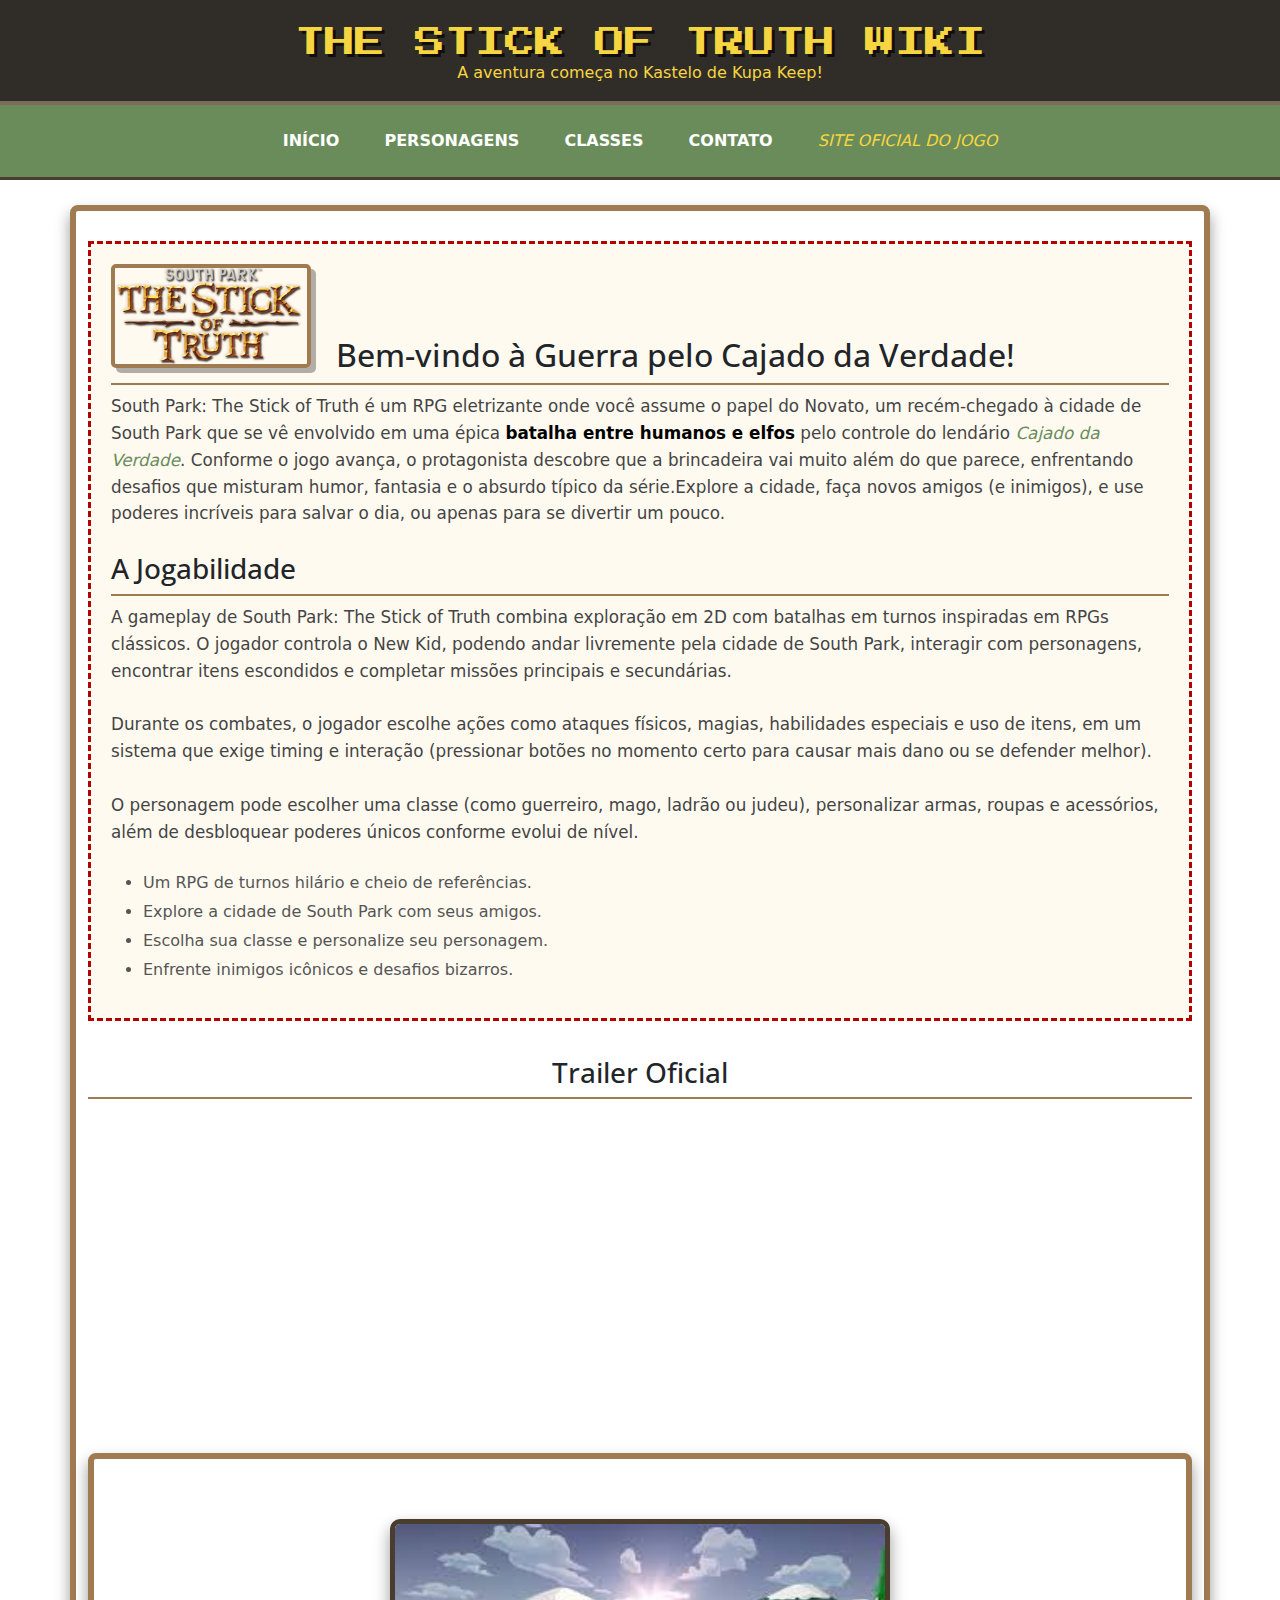
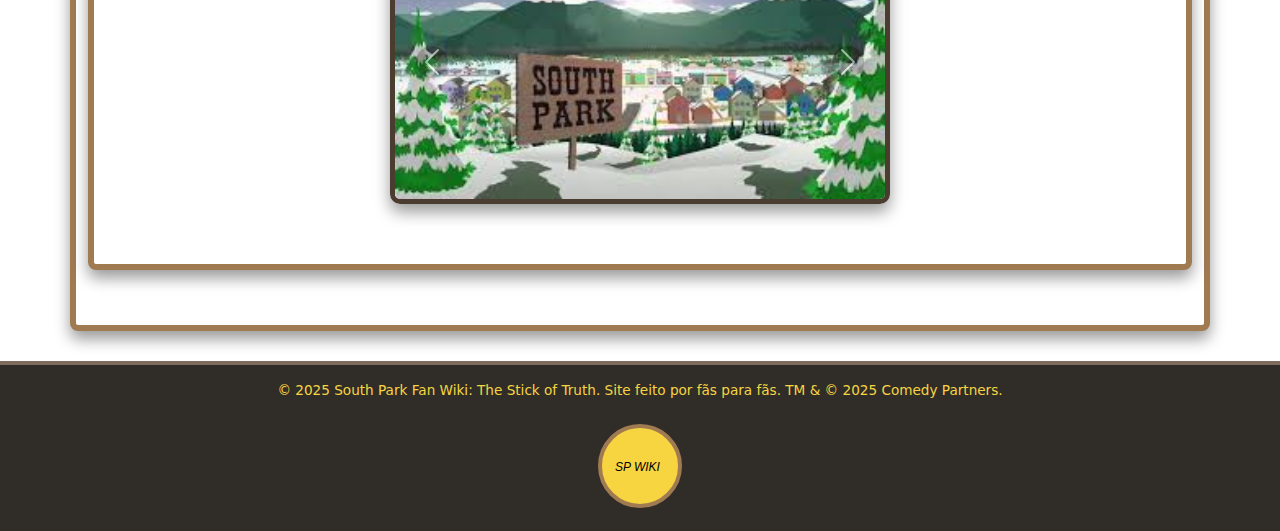
<file: index.html>
<!DOCTYPE html>
<html lang="pt-BR">

<head>
    <meta charset="UTF-8">
    <meta name="viewport" content="width=device-width, initial-scale=1.0">
    <meta name="referrer" content="strict-origin-when-cross-origin">
    <title>South Park: The Stick of Truth - Início</title>
    <link rel="icon" href="img/favicon.png" type="image/x-icon">
    <link rel="stylesheet" href="css/estilo.css">
    <link href="https://cdn.jsdelivr.net/npm/bootstrap@5.3.0/dist/css/bootstrap.min.css" rel="stylesheet">
    <link href="https://fonts.googleapis.com/css2?family=Press+Start+2P&family=Open+Sans:wght@400;700&display=swap"rel="stylesheet">
</head>

<body>
    <header>
        <h1 class="titulo-principal">THE STICK OF TRUTH WIKI</h1>
        <p>A aventura começa no Kastelo de Kupa Keep!</p>
    </header>

    <nav class="menu-navegacao">
        <a href="index.html" class="link-menu">Início</a>
        <a href="personagens.html" class="link-menu">Personagens</a>
        <a href="classes.html" class="link-menu">Classes</a>
        <a href="contato.html" class="link-menu">Contato</a>
        <a href="https://southpark.cc.com/games/the-stick-of-truth" target="_blank" class="link-menu link-externo">Site
            Oficial do Jogo</a>
    </nav>


    <main class="container">
        <div class="destaque-imagem" id="destaque-principal">
            <img src="img/placeholder.png" alt="South Park: The Stick of Truth" class="float-left">
            <br><br><br>
            <h2>Bem-vindo à Guerra pelo Cajado da Verdade!</h2>
            <p class="paragrafo-formatado">
                South Park: The Stick of Truth é um RPG eletrizante onde você assume o papel do Novato,
                um recém-chegado à cidade de South Park que se vê envolvido em uma épica
                <span class="negrito">batalha entre humanos e elfos</span> pelo controle do lendário
                <span class="italico">Cajado da Verdade</span>. Conforme o jogo avança, o protagonista descobre
                que a brincadeira vai muito além do que parece, enfrentando desafios que misturam humor, fantasia
                e o absurdo típico da série.Explore a cidade, faça novos amigos (e inimigos), e use poderes incríveis
                para salvar o dia, ou apenas para se divertir um pouco.
            </p>

            <section id="detalhes-jogo">
                <h3>A Jogabilidade</h3>
                <p class="paragrafo-formatado">
                    A gameplay de South Park: The Stick of Truth combina exploração em 2D com batalhas em turnos
                    inspiradas em RPGs clássicos. O jogador controla o New Kid, podendo andar livremente pela cidade de
                    South Park, interagir com personagens, encontrar itens escondidos e completar missões principais e
                    secundárias.
                    <br><br>
                    Durante os combates, o jogador escolhe ações como ataques físicos, magias, habilidades especiais e
                    uso de itens,
                    em um sistema que exige timing e interação (pressionar botões no momento certo para causar mais dano
                    ou se defender melhor).
                    <br><br>
                    O personagem pode escolher uma classe (como guerreiro, mago, ladrão ou judeu), personalizar armas,
                    roupas e acessórios, além de desbloquear poderes únicos conforme evolui de nível.
                </p>
                <ul>
                    <li>Um RPG de turnos hilário e cheio de referências.</li>
                    <li>Explore a cidade de South Park com seus amigos.</li>
                    <li>Escolha sua classe e personalize seu personagem.</li>
                    <li>Enfrente inimigos icônicos e desafios bizarros.</li>
                </ul>

            </section>
        </div>


        <div class="mt-4">
            <h3>Trailer Oficial</h3>
           <iframe width="560" height="315" src="https://www.youtube.com/embed/QVTWsdvuhDg?si=1a_Txjz02gu-GGyA" title="YouTube video player" frameborder="0" allow="accelerometer; autoplay; clipboard-write; encrypted-media; gyroscope; picture-in-picture; web-share" referrerpolicy="strict-origin-when-cross-origin" allowfullscreen></iframe>
        </div>

        <section class="container mt-4">
    <div id="carouselWiki" class="carousel slide" data-bs-ride="carousel">
        <div class="carousel-inner">
            <div class="carousel-item active">
                <img src="img/spc.jfif" class="d-block w-100" alt="South Park: The Stick of Truth - Banner 1">
            </div>
            <div class="carousel-item">
                <img src="img/spcn.webp" class="d-block w-100" alt="South Park: The Stick of Truth - Banner 2">
            </div>
            <div class="carousel-item">
                <img src="img/spcf.jfif" class="d-block w-100" alt="South Park: The Stick of Truth - Banner 3">
            </div>
        </div>
        <button class="carousel-control-prev" type="button" data-bs-target="#carouselWiki" data-bs-slide="prev">
            <span class="carousel-control-prev-icon" aria-hidden="true"></span>
            <span class="visually-hidden">Anterior</span>
        </button>
        <button class="carousel-control-next" type="button" data-bs-target="#carouselWiki" data-bs-slide="next">
            <span class="carousel-control-next-icon" aria-hidden="true"></span>
            <span class="visually-hidden">Próximo</span>
        </button>
    </div>
</section>

    </main>

    <footer>
        <p>&copy; 2025 South Park Fan Wiki: The Stick of Truth. Site feito por fãs para fãs. TM & © 2025 Comedy
            Partners.</p>

        <a href="https://southpark.fandom.com/wiki/South_Park" target="_blank" class="link-externo">
            <svg width="100" height="100">
                <circle cx="50" cy="50" r="40" stroke="#a07a51" stroke-width="4" fill="#f7d541" />
                <text x="25" y="55" font-family="Arial" font-size="12">SP WIKI</text>
            </svg>
        </a>

    </footer>

    <script src="https://cdn.jsdelivr.net/npm/bootstrap@5.3.0/dist/js/bootstrap.bundle.min.js"></script>
    <script src="js/main.js"></script>
</body>


</html>
</file>
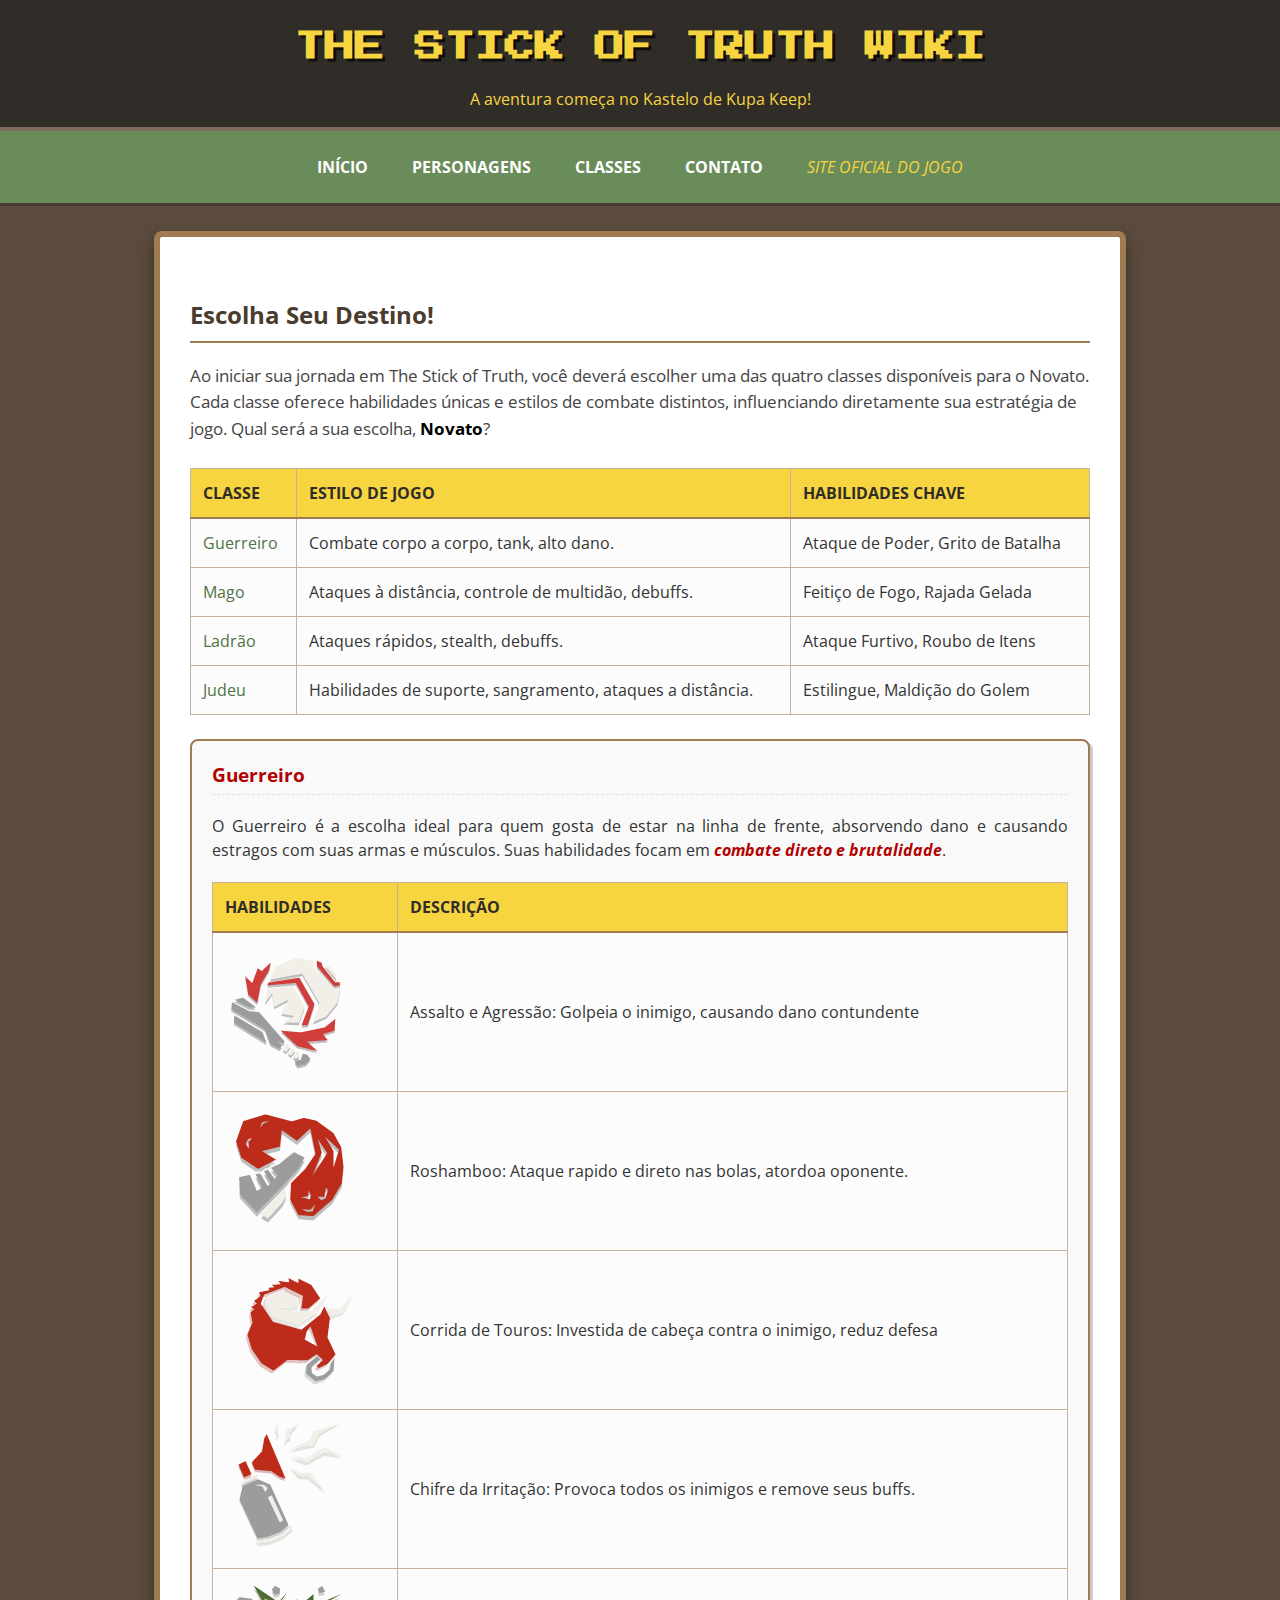
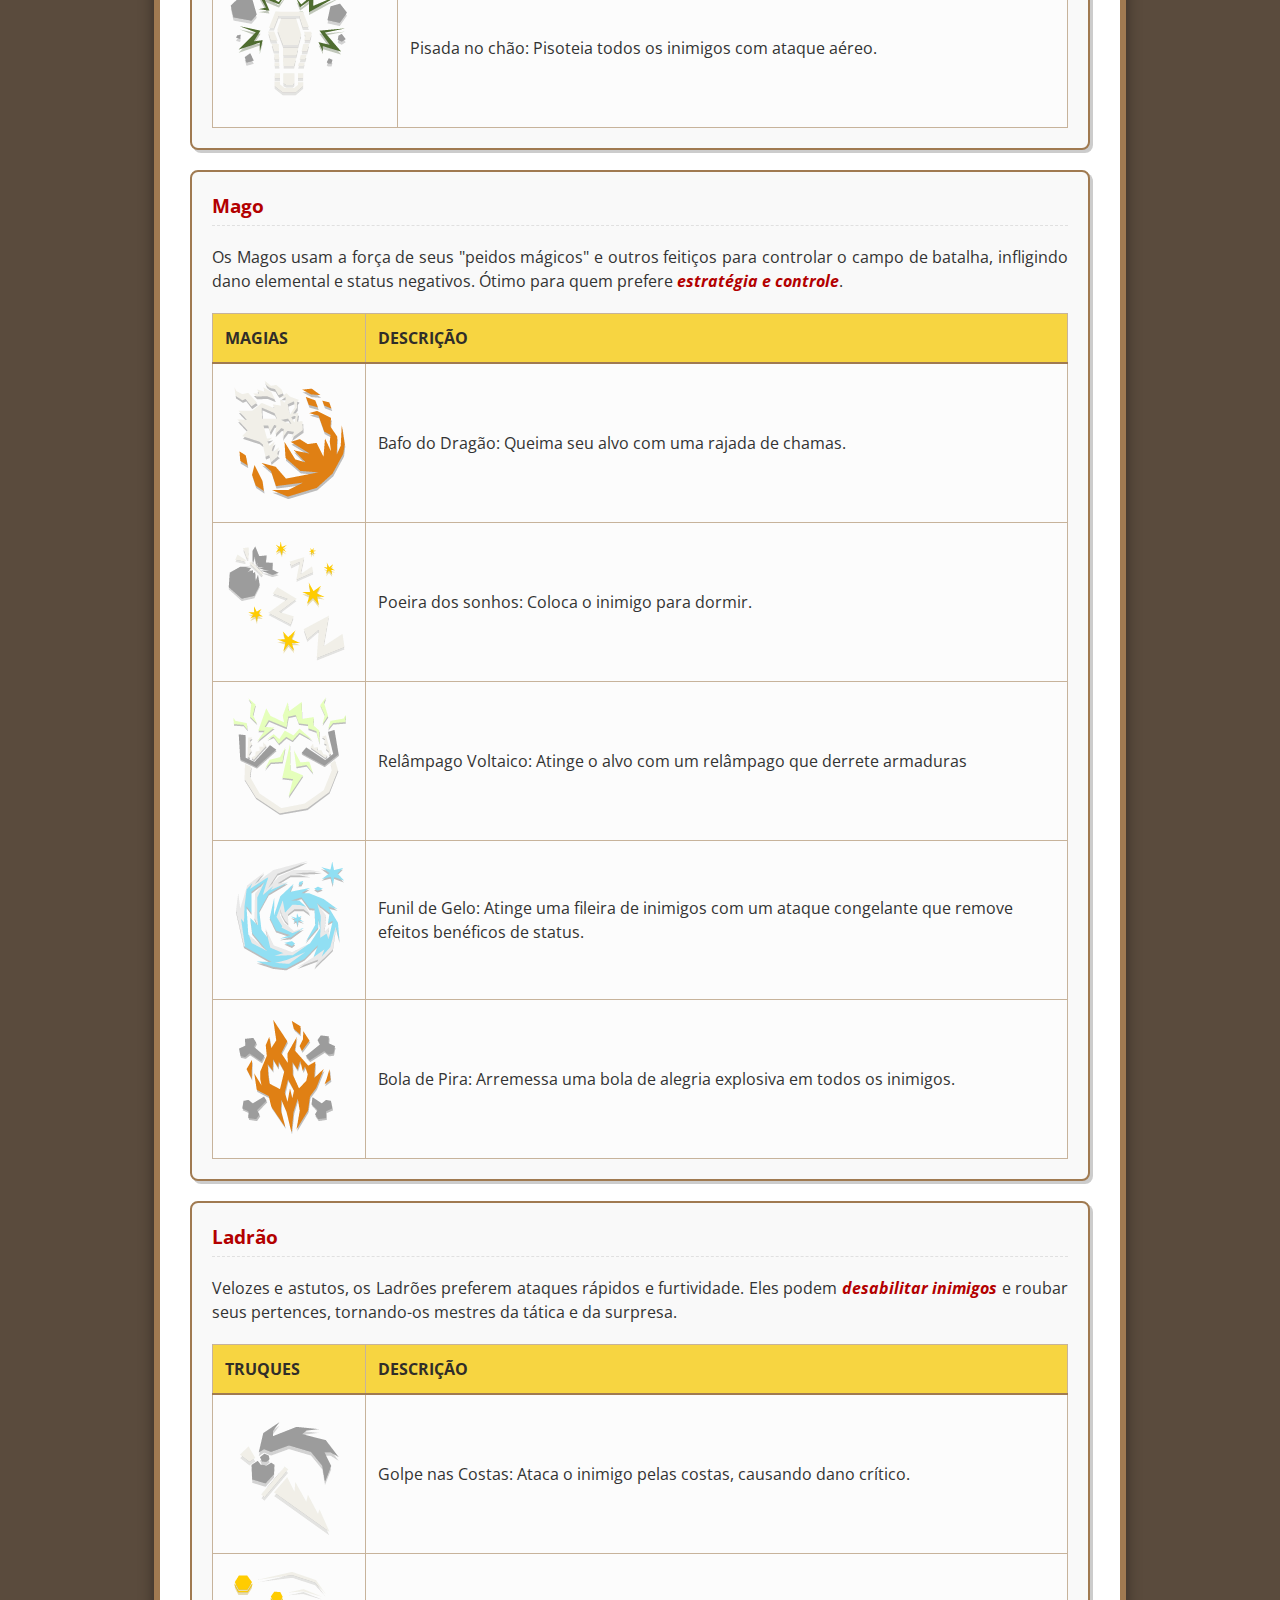
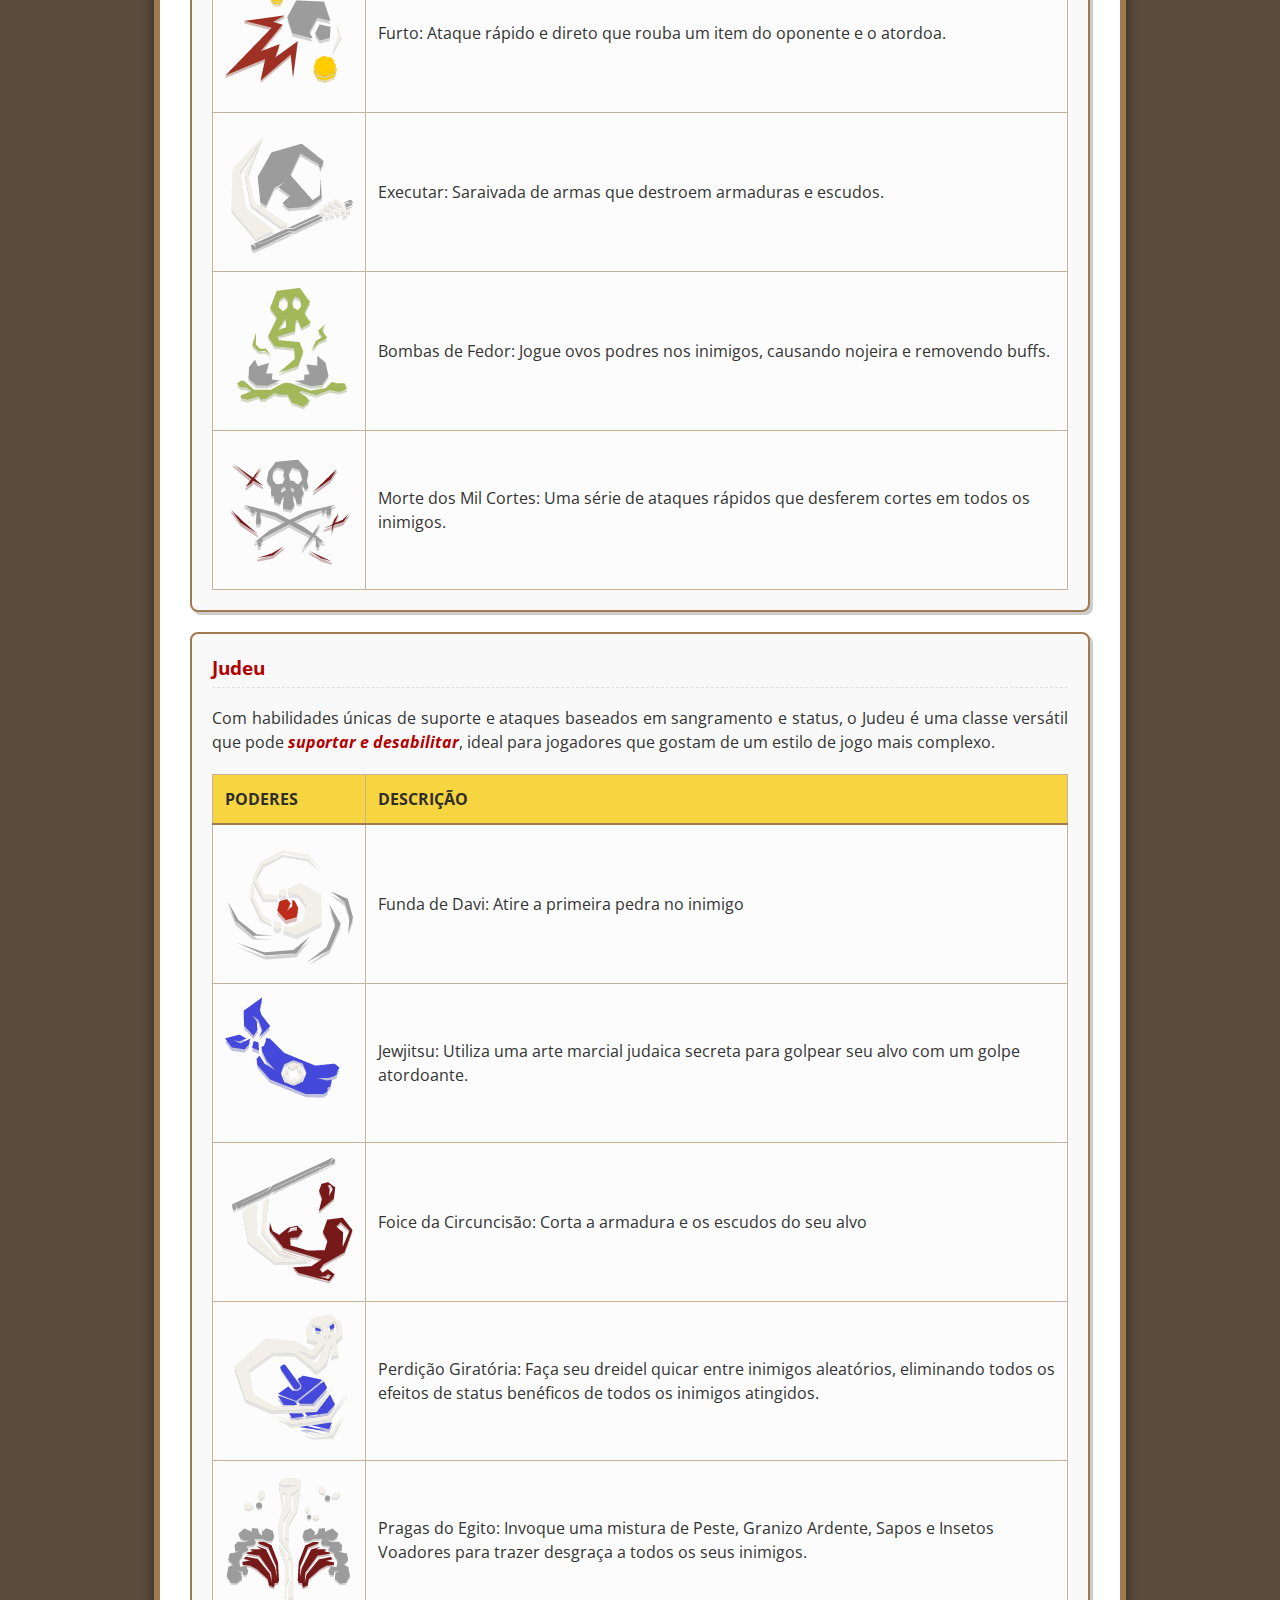
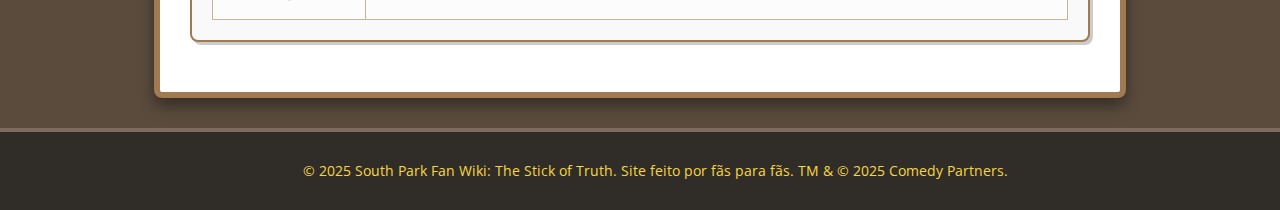
<file: classes.html>
<!DOCTYPE html>
<html lang="pt-BR">
<head>
    <meta charset="UTF-8">
    <meta name="viewport" content="width=device-width, initial-scale=1.0">
    <title>South Park: The Stick of Truth - Classes</title>
    <link rel="icon" href="img/favicon.png" type="image/x-icon">
    <link rel="stylesheet" href="css/estilo.css">
    <link href="https://fonts.googleapis.com/css2?family=Press+Start+2P&family=Open+Sans:wght@400;700&display=swap" rel="stylesheet">
</head>
<body>
    <header>
        <h1 class="titulo-principal">THE STICK OF TRUTH WIKI</h1> 
        <p>A aventura começa no Kastelo de Kupa Keep!</p>
    </header>
    
    <nav class="menu-navegacao">
        <a href="index.html" class="link-menu">Início</a>
        <a href="personagens.html" class="link-menu">Personagens</a>
        <a href="classes.html" class="link-menu">Classes</a>
        <a href="contato.html" class="link-menu">Contato</a>
        <a href="https://southpark.cc.com/games/the-stick-of-truth" target="_blank" class="link-menu link-externo">Site
            Oficial do Jogo</a>
    </nav>
    
    <main class="container">
        <h2>Escolha Seu Destino!</h2>
        <section id="overview-classes">
            <p class="paragrafo-formatado">
                Ao iniciar sua jornada em The Stick of Truth, você deverá escolher uma das 
                quatro classes disponíveis para o Novato. Cada classe oferece habilidades
                únicas e estilos de combate distintos, influenciando diretamente sua 
                estratégia de jogo. Qual será a sua escolha, <span class="negrito">Novato</span>?
            </p>
            <table class="tabela-estatisticas">
                <thead>
                    <tr>
                        <th>Classe</th>
                        <th>Estilo de Jogo</th>
                        <th>Habilidades Chave</th>
                    </tr>
                </thead>
                <tbody>
                    <tr>
                        <td><a href="#guerreiro">Guerreiro</a></td>
                        <td>Combate corpo a corpo, tank, alto dano.</td>
                        <td>Ataque de Poder, Grito de Batalha</td>
                    </tr>
                    <tr>
                        <td><a href="#mago">Mago</a></td>
                        <td>Ataques à distância, controle de multidão, debuffs.</td>
                        <td>Feitiço de Fogo, Rajada Gelada</td>
                    </tr>
                    <tr>
                        <td><a href="#ladrao">Ladrão</a></td>
                        <td>Ataques rápidos, stealth, debuffs.</td>
                        <td>Ataque Furtivo, Roubo de Itens</td>
                    </tr>
                    <tr>
                        <td><a href="#judeu">Judeu</a></td>
                        <td>Habilidades de suporte, sangramento, ataques a distância.</td>
                        <td>Estilingue, Maldição do Golem</td>
                    </tr>
                </tbody>
            </table>
        </section>
        <br>
        <section id="detalhes-classes">
            <div class="classe-card">
                <h3 id="guerreiro">Guerreiro</h3>
                <p class="paragrafo-alinhado">
                    O Guerreiro é a escolha ideal para quem gosta de estar na linha de frente, absorvendo dano e causando estragos com suas armas e músculos. Suas habilidades focam em <span class="negrito-italico">combate direto e brutalidade</span>.
                </p>
                <table class="tabela-estatisticas">
                <thead>
                    <tr>
                        <th>Habilidades</th>
                        <th>Descrição</th>
                    </tr>
                </thead>
                <tbody>
                    <tr>
                        
                        <td>
                            <img src="img/assault.webp" alt="Assalto e Agressão">
                        </td>
                        <td> Assalto e Agressão: Golpeia o inimigo, causando dano contundente</td>
                    </tr>
                    <tr>
                        <td>
                            <img src="img/bkick.webp" alt="Roshamboo">
                        </td>
                        <td>Roshamboo: Ataque rapido e direto nas bolas, atordoa oponente.</td>
                    </tr>
                    <tr>
                        <td>
                            <img src="img/bullrush.webp" alt="Corrida de Touros">
                        </td>
                        <td>Corrida de Touros: Investida de cabeça contra o inimigo, reduz defesa</td>
                    </tr>
                    <tr>
                        <td>
                            <img src="img/horncry.webp" alt="Chifre da Irritação">
                        </td>
                        <td>Chifre da Irritação: Provoca todos os inimigos e remove seus buffs.</td>
                    </tr>
                    <tr>
                        <td>
                            <img src="img/pisada.webp" alt="Pisada no chão">
                        </td>
                        <td>Pisada no chão: Pisoteia todos os inimigos com ataque aéreo.</td>
                    </tr>
                </tbody>
            </table>
        </section>
            </div>
            <div class="classe-card">
                <h3 id="mago">Mago</h3>
                <p class="paragrafo-alinhado">
                    Os Magos usam a força de seus "peidos mágicos" e outros feitiços para controlar o campo de batalha, infligindo dano elemental e status negativos. Ótimo para quem prefere <span class="negrito-italico">estratégia e controle</span>.
                </p>
                <table class="tabela-estatisticas">
                <thead>
                    <tr>
                        <th>Magias</th>
                        <th>Descrição</th>
                    </tr>
                </thead>
                <tbody>
                    <tr>
                        <td>
                            <img src="img/dragonsbreath.webp" alt="Bafo do Dragão">
                        </td>
                        <td> Bafo do Dragão: Queima seu alvo com uma rajada de chamas.</td>
                    </tr>
                    <tr>
                        <td>
                            <img src="img/sleep.webp" alt="Poeira dos sonhos">
                        </td>
                        <td>Poeira dos sonhos: Coloca o inimigo para dormir.</td>
                    </tr>
                    <tr>
                        <td>
                            <img src="img/volt.webp" alt="Relâmpago">
                        </td>
                        <td>Relâmpago Voltaico: Atinge o alvo com um relâmpago que derrete armaduras</td>
                    </tr>
                    <tr>
                        <td>
                            <img src="img/ice.webp" alt="Funil de Gelo">
                        </td>
                        <td>Funil de Gelo:  Atinge uma fileira de inimigos com 
                            um ataque congelante que remove efeitos benéficos de status.</td>
                    </tr>
                    <tr>
                        <td>
                            <img src="img/pyre.webp" alt="Bola de Pira">
                        </td>
                        <td>Bola de Pira: Arremessa uma bola de alegria explosiva em todos os inimigos. </td>
                    </tr>
                </tbody>
            </table>
        </section>
            </div>
            <div class="classe-card">
                <h3 id="ladrao">Ladrão</h3>
                <p class="paragrafo-alinhado">
                    Velozes e astutos, os Ladrões preferem ataques rápidos e furtividade. Eles podem <span class="negrito-italico">desabilitar inimigos</span> e roubar seus pertences, tornando-os mestres da tática e da surpresa.
                </p>
                <table class="tabela-estatisticas">
                <thead>
                    <tr>
                        <th>Truques</th>
                        <th>Descrição</th>
                    </tr>
                </thead>
                <tbody>
                    <tr>
                        
                        <td>
                            <img src="img/backstab.webp" alt="Golpe nas Costas">
                        </td>
                        <td>Golpe nas Costas: Ataca o inimigo pelas costas, causando dano crítico.</td>
                    </tr>
                    <tr>
                        <td>
                            <img src="img/furto.webp" alt="Furto">
                        </td>
                        <td>Furto: Ataque rápido e direto que rouba um item do oponente e o atordoa.</td>
                    </tr>
                    <tr>
                        <td>
                            <img src="img/execute.webp" alt="Executar">
                        </td>
                        <td>Executar: Saraivada de armas que destroem armaduras e escudos.</td>
                    </tr>
                    <tr>
                        <td>
                            <img src="img/rotteneggs.webp" alt="Bombas de fedor">
                        </td>
                        <td>Bombas de Fedor: Jogue ovos podres nos inimigos, causando nojeira e removendo buffs.</td>
                    </tr>
                    <tr>
                        <td>
                            <img src="img/thousand.webp" alt="Morte dos Mil Cortes">
                        </td>
                        <td>Morte dos Mil Cortes: Uma série de ataques rápidos que desferem cortes em todos os inimigos.</td>
                    </tr>
                </tbody>
            </table>
        </section>
            </div>
            <div class="classe-card">
                <h3 id="judeu">Judeu</h3>
                <p class="paragrafo-alinhado">
                    Com habilidades únicas de suporte e ataques baseados em sangramento e status, o Judeu é uma classe versátil que pode <span class="negrito-italico">suportar e desabilitar</span>, ideal para jogadores que gostam de um estilo de jogo mais complexo.
                </p>
                <table class="tabela-estatisticas">
                <thead>
                    <tr>
                        <th>Poderes</th>
                        <th>Descrição</th>
                    </tr>
                </thead>
                <tbody>
                    <tr>
                        <td>
                            <img src="img/davi.webp" alt="Funda de Davi">
                        </td>
                        <td>Funda de Davi: Atire a primeira pedra no inimigo</td>
                    </tr>
                    <tr>
                        <td>
                            <img src="img/jewjitsu.webp" alt="Jewjitsu">
                        </td>
                        <td>Jewjitsu: Utiliza uma arte marcial judaica secreta para 
                            golpear seu alvo com um golpe atordoante.</td>
                    </tr>
                    <tr>
                        <td>
                            <img src="img/circum.webp" alt="Foice da Circuncisão">
                        </td>
                        <td>Foice da Circuncisão: Corta a armadura e os escudos do seu alvo</td>
                    </tr>
                    <tr>
                        <td>
                            <img src="img/dreidel.webp" alt="Perdição Giratória">
                        </td>
                        <td>Perdição Giratória: Faça seu dreidel quicar entre inimigos aleatórios, 
                            eliminando todos os efeitos de status benéficos de todos os inimigos atingidos.</td>
                    </tr>
                    <tr>
                        <td>
                            <img src="img/plague.webp" alt="Pragas do Egito">
                        </td>
                        <td>Pragas do Egito: Invoque uma mistura de Peste,
                            Granizo Ardente, Sapos e Insetos Voadores para trazer
                            desgraça a todos os seus inimigos.</td>
                    </tr>
                </tbody>
            </table>
        </section>
            </div>
        </section>
    </main>
    <footer>
        <p>&copy; 2025 South Park Fan Wiki: The Stick of Truth. Site feito por fãs para fãs. TM & © 2025 Comedy Partners.</p>
    </footer>
</body>
</html>
</file>
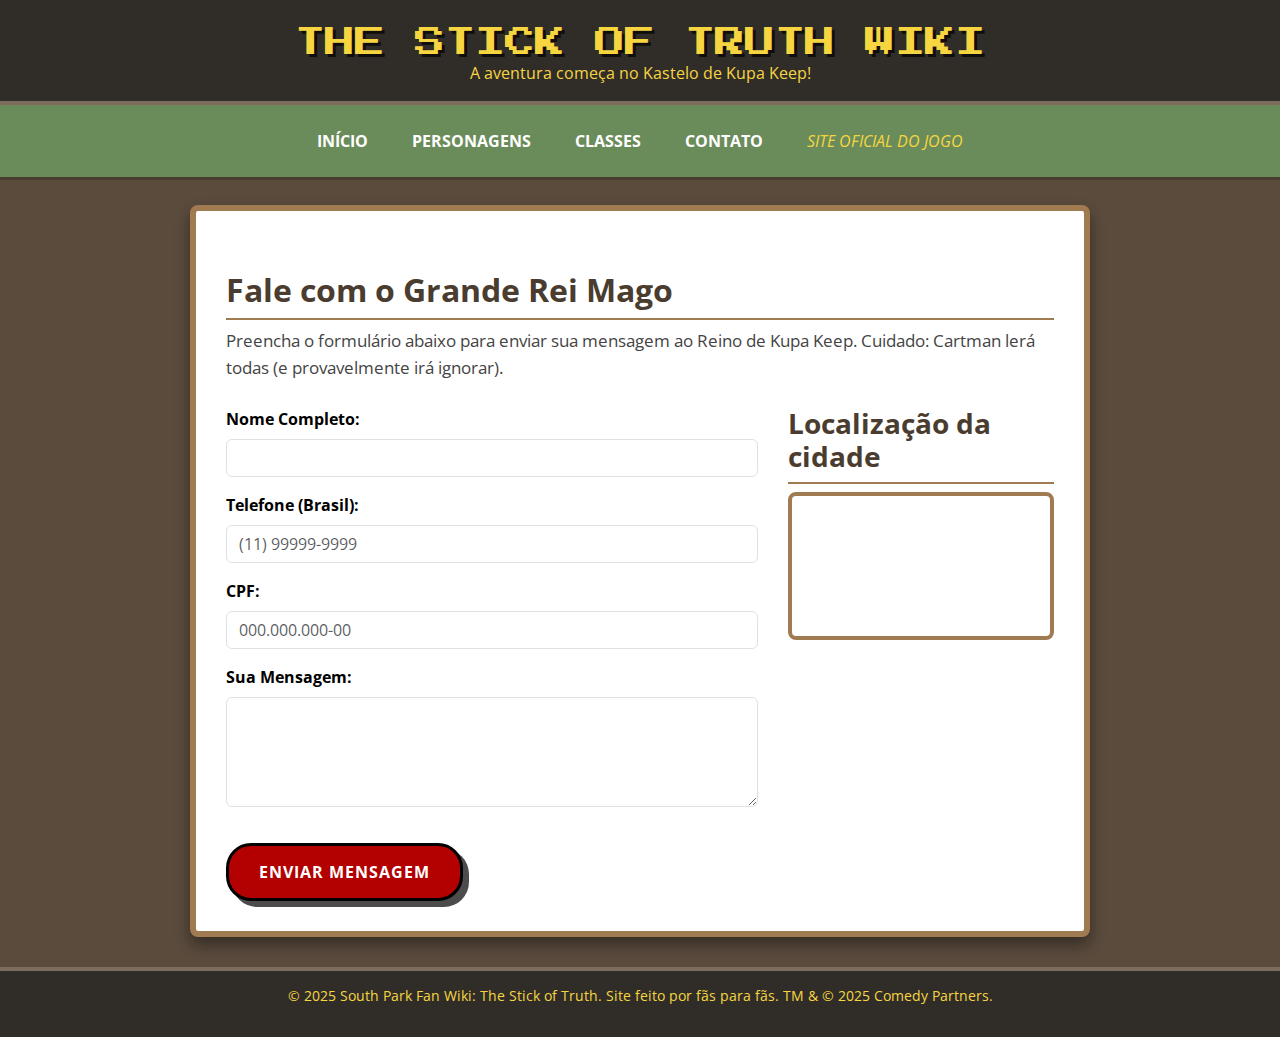
<file: contato.html>
<!DOCTYPE html>
<html lang="pt-BR">
<head>
    <meta charset="UTF-8">
    <meta name="viewport" content="width=device-width, initial-scale=1.0">
    <title>South Park Wiki - Contato</title>
    <link rel="icon" href="img/favicon.png" type="image/x-icon">
    <link href="https://cdn.jsdelivr.net/npm/bootstrap@5.3.0/dist/css/bootstrap.min.css" rel="stylesheet">
    <link rel="stylesheet" href="css/estilo.css">
    <link href="https://fonts.googleapis.com/css2?family=Press+Start+2P&family=Open+Sans:wght@400;700&display=swap" rel="stylesheet">

    <style>
        .grid-layout {
            display: grid;
            grid-template-columns: 2fr 1fr;
            gap: 30px;
            margin-top: 20px;
        }

        @media screen and (max-width: 850px) {
            .grid-layout {
                grid-template-columns: 1fr;
            }
        }


        .coluna-iframe iframe {
            border: 4px solid #a07a51;
            border-radius: 8px;
            width: 100%;
            height: 50%px;
        }
    </style>
</head>
<body>

    <header>
        <h1 class="titulo-principal">THE STICK OF TRUTH WIKI</h1> 
        <p>A aventura começa no Kastelo de Kupa Keep!</p>
    </header>
    <nav class="menu-navegacao">
        <a href="index.html" class="link-menu">Início</a>
        <a href="personagens.html" class="link-menu">Personagens</a>
        <a href="classes.html" class="link-menu">Classes</a>
        <a href="contato.html" class="link-menu">Contato</a>
        <a href="https://southpark.cc.com/games/the-stick-of-truth" target="_blank" class="link-menu link-externo">Site
            Oficial do Jogo</a>
    </nav>

    <main class="container">
        <h2>Fale com o Grande Rei Mago</h2>
        <p class="paragrafo-formatado">Preencha o formulário abaixo para enviar sua mensagem ao Reino de Kupa Keep. Cuidado: Cartman lerá todas (e provavelmente irá ignorar).</p>

        <div class="grid-layout">
            <section class="coluna-form">
                <form id="formContato" name="formContato" method="POST">
                    <div class="mb-3">
                        <label for="nome" class="form-label negrito">Nome Completo:</label>
                        <input type="text" id="nome" name="nome" class="form-control" required>
                    </div>

                    <div class="mb-3">
                        <label for="telefone" class="form-label negrito">Telefone (Brasil):</label>
                        <input type="tel" id="telefone" name="telefone" class="form-control" placeholder="(11) 99999-9999" maxlength="15" required>
                    </div>

                    <div class="mb-3">
                        <label for="cpf" class="form-label negrito">CPF:</label>
                        <input type="text" id="cpf" name="cpf" class="form-control" placeholder="000.000.000-00" maxlength="14" required>
                    </div>

                    <div class="mb-3">
                        <label for="mensagem" class="form-label negrito">Sua Mensagem:</label>
                        <textarea id="mensagem" name="mensagem" class="form-control" rows="4"></textarea>
                    </div>

                    <button type="submit" class="botao-acao">Enviar Mensagem</button>
                </form>
            </section>

            <aside class="coluna-iframe">
                <h3 class="mt-0">Localização da cidade</h3>
                <iframe src="https://www.google.com/maps/embed?pb=!1m18!1m12!1m3!1d49452.87685885783!2d-106.07062443353094!3d39.22459870410484!2m3!1f0!2f0!3f0!3m2!1i1024!2i768!4f13.1!3m3!1m2!1s0x876ae842e247da0f%3A0x70597e9aed63730!2sFairplay%2C%20CO%2080440%2C%20EUA!5e0!3m2!1spt-BR!2sbr!4v1767930999752!5m2!1spt-BR!2sbr" width="30%" height="30%"  allowfullscreen="" loading="lazy" referrerpolicy="no-referrer-when-downgrade"></iframe>
            </aside>
        </div>
    </main>

    <footer>
        <p>&copy; 2025 South Park Fan Wiki: The Stick of Truth. Site feito por fãs para fãs. TM & © 2025 Comedy Partners.</p>
    </footer>

    <script src="https://cdn.jsdelivr.net/npm/bootstrap@5.3.0/dist/js/bootstrap.bundle.min.js"></script>
    <script src="js/main.js"></script>
</body>
</html>
</file>
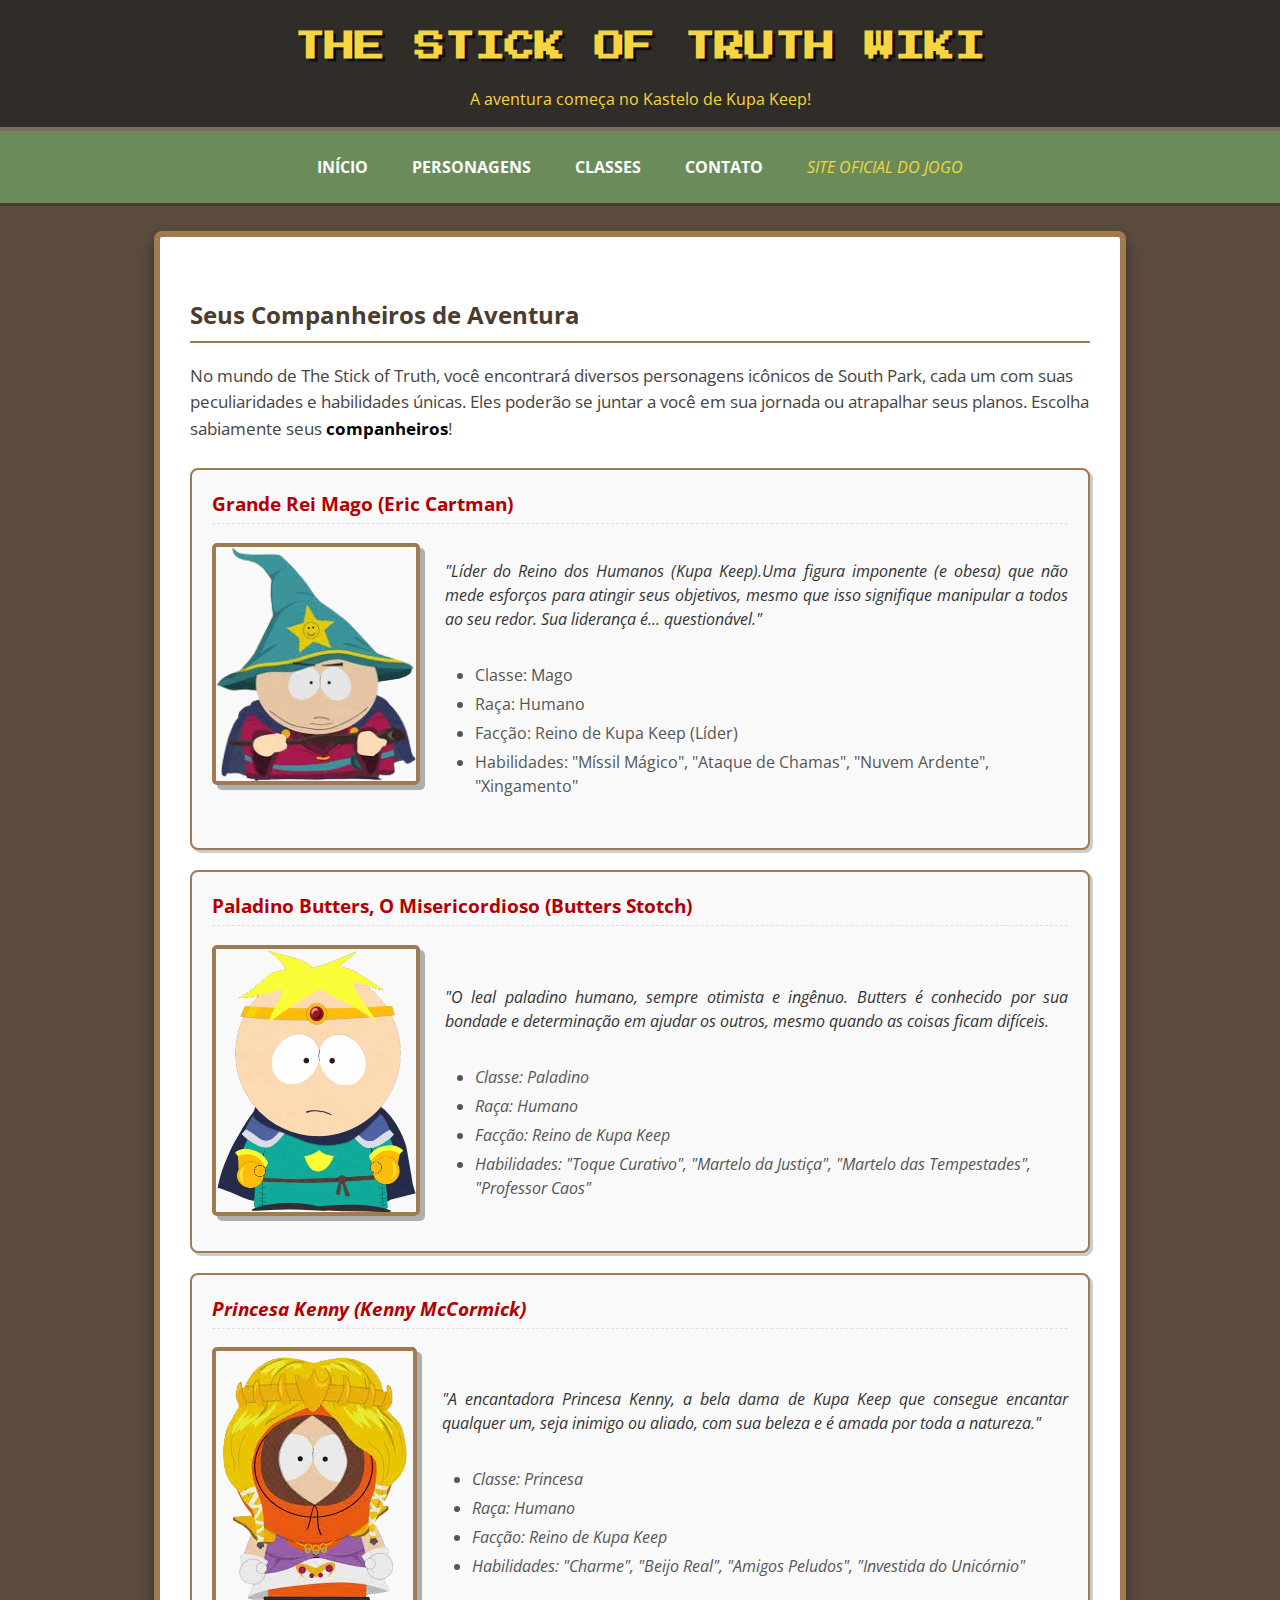
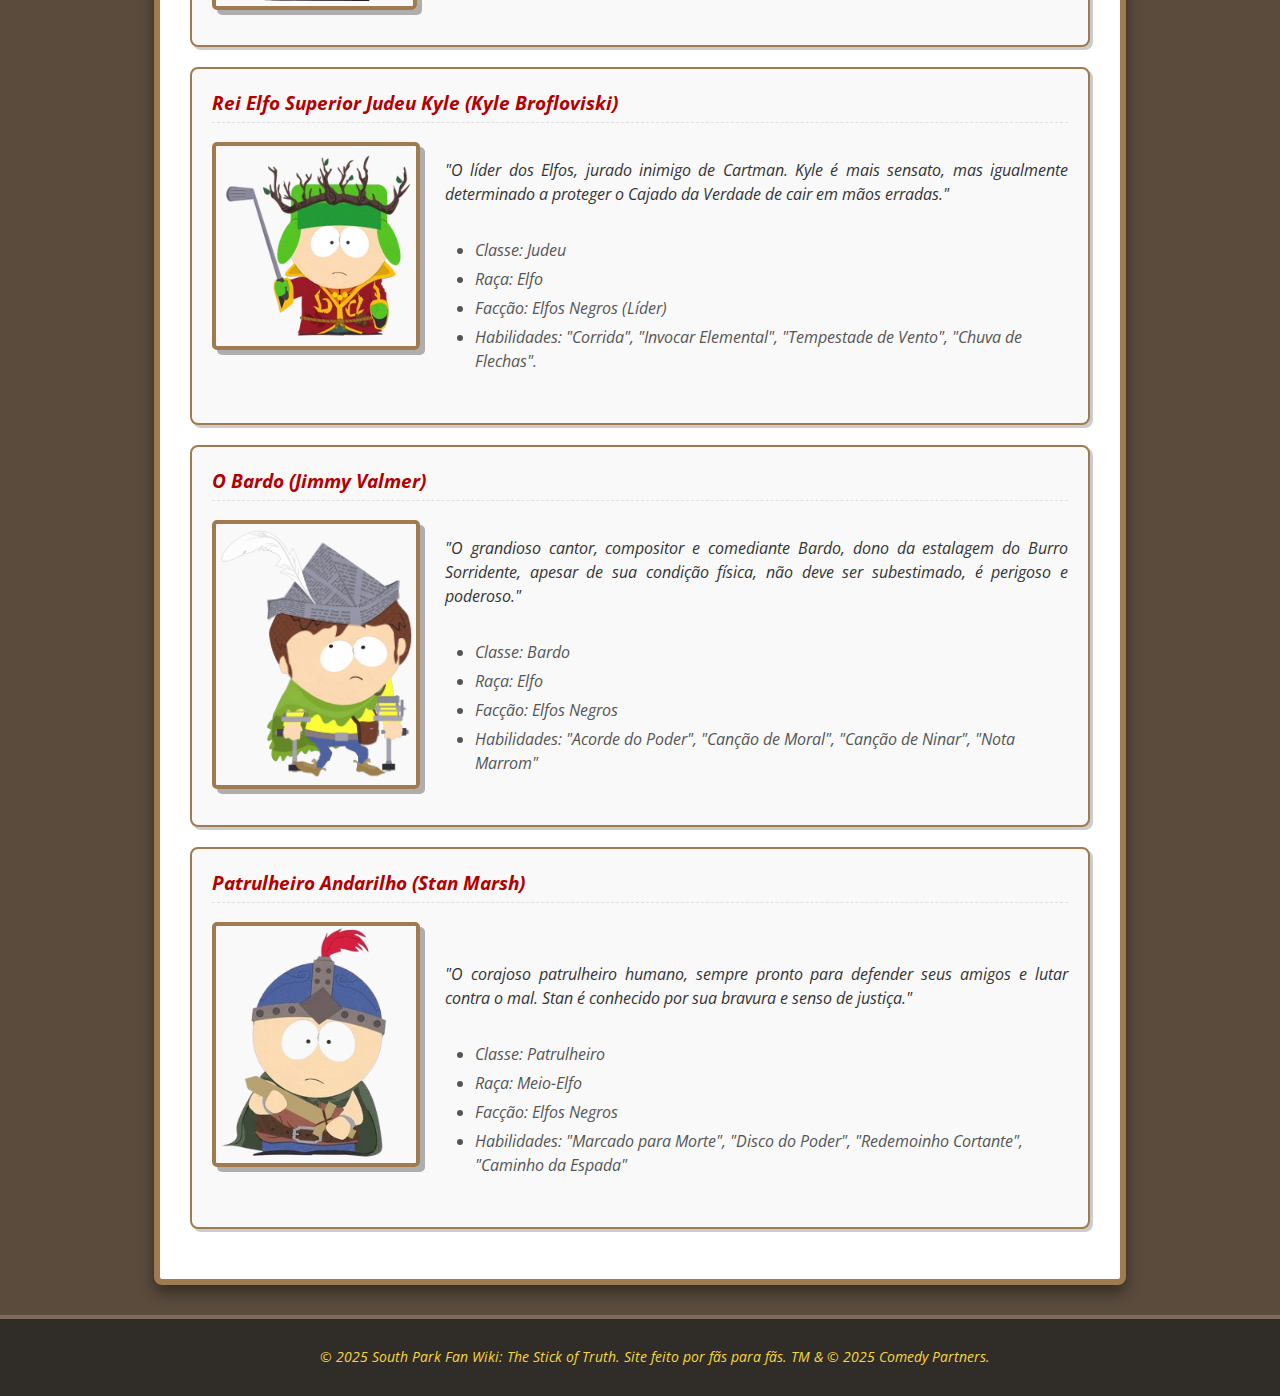
<file: personagens.html>
<!DOCTYPE html>
<html lang="pt-BR">
<head>
    <meta charset="UTF-8">
    <meta name="viewport" content="width=device-width, initial-scale=1.0">
    <title>South Park: The Stick of Truth - Personagens</title>
    <link rel="icon" href="img/favicon.png" type="image/x-icon">
    <link rel="stylesheet" href="css/estilo.css">
    <link href="https://fonts.googleapis.com/css2?family=Press+Start+2P&family=Open+Sans:wght@400;700&display=swap" rel="stylesheet">
</head>
<body>
    <header>
        <h1 class="titulo-principal">THE STICK OF TRUTH WIKI</h1> 
        <p>A aventura começa no Kastelo de Kupa Keep!</p>
    </header>
    
    <nav class="menu-navegacao">
        <a href="index.html" class="link-menu">Início</a>
        <a href="personagens.html" class="link-menu">Personagens</a>
        <a href="classes.html" class="link-menu">Classes</a>
        <a href="contato.html" class="link-menu">Contato</a>
        <a href="https://southpark.cc.com/games/the-stick-of-truth" target="_blank" class="link-menu link-externo">Site
            Oficial do Jogo</a>
    </nav>
    
    <main class="container">
        <h2>Seus Companheiros de Aventura</h2>
        <section id="aliados">
            <p class="paragrafo-formatado">
                No mundo de The Stick of Truth, você encontrará diversos personagens icônicos 
                de South Park, cada um com suas peculiaridades e habilidades únicas. Eles poderão 
                se juntar a você em sua jornada ou atrapalhar seus planos. Escolha sabiamente seus 
                <span class="negrito">companheiros</span>!
            </p>

            <div class="personagem-card">
                <h3>Grande Rei Mago (Eric Cartman)</h3>
                <img src="img/cartman.png" class="float-left">
                <div class="infos">
                    <p class="paragrafo-alinhado">
                    <em>"Líder do Reino dos Humanos (Kupa Keep).Uma figura imponente (e obesa) 
                    que não mede esforços para atingir seus objetivos, mesmo que isso signifique 
                    manipular a todos ao seu redor. Sua liderança é... questionável."</em> </p>
                    <ul>
                        <li>Classe: Mago</li>
                        <li>Raça: Humano</li>
                        <li>Facção: Reino de Kupa Keep (Líder)</li>
                        <li>Habilidades: "Míssil Mágico", "Ataque de Chamas", "Nuvem Ardente", "Xingamento"</li>
                    </ul>
                </div>
            </div>

            <div class="personagem-card">
                <h3>Paladino Butters, O Misericordioso (Butters Stotch)</h3>
                <img src="img/butters.webp" class="float-left">
                <br>
                <div class="infos">
                    <p class="paragrafo-alinhado">
                       <em>"O leal paladino humano, sempre otimista e ingênuo. Butters é conhecido por sua bondade 
                        e determinação em ajudar os outros, mesmo quando as coisas ficam difíceis.
                    </p>
                    <ul>
                        <li>Classe: Paladino</li>
                        <li>Raça: Humano</li>
                        <li>Facção: Reino de Kupa Keep</li>
                        <li>Habilidades: "Toque Curativo", "Martelo da Justiça", "Martelo das Tempestades", "Professor Caos"</li>
                    </ul>
                </div>
            </div>

            <div class="personagem-card">
                <h3>Princesa Kenny (Kenny McCormick)</h3>
                <img src="img/kenny.png" class="float-left">
                <br>
                <div class="infos">
                    <p class="paragrafo-alinhado">
                        <em>"A encantadora Princesa Kenny, a bela dama de Kupa Keep que consegue
                        encantar qualquer um, seja inimigo ou aliado, com sua beleza e é amada por toda a
                        natureza."</em>
                    </p>
                    <ul>
                        <li>Classe: Princesa</li>
                        <li>Raça: Humano</li>
                        <li>Facção: Reino de Kupa Keep</li>
                        <li>Habilidades: "Charme", "Beijo Real", "Amigos Peludos", "Investida do Unicórnio"</li>
                    </ul>
                </div>
            </div>

            <div class="personagem-card">
                <h3>Rei Elfo Superior Judeu Kyle (Kyle Brofloviski)</h3>
                <img src="img/kyle.webp" class="float-left">
                <div class="infos">
                    <p class="paragrafo-alinhado">
                        <em>"O líder dos Elfos, jurado inimigo de Cartman. Kyle é mais sensato, mas 
                        igualmente determinado a proteger o Cajado da Verdade de cair em mãos erradas."</em>
                    </p>
                    <ul>   
                        <li>Classe: Judeu </li>
                        <li>Raça: Elfo</li>
                        <li>Facção: Elfos Negros (Líder)</li>
                        <li>Habilidades: "Corrida", "Invocar Elemental", "Tempestade de Vento", "Chuva de Flechas".</li>
                    </ul>
                </div>
            </div>

            <div class="personagem-card">
                <h3>O Bardo (Jimmy Valmer)</h3>
                <img src="img/jimmy.webp" class="float-left">
                <div class="infos">
                    <p class="paragrafo-alinhado">
                    <em>"O grandioso cantor, compositor e comediante Bardo, dono da estalagem
                        do Burro Sorridente, apesar de sua condição física, não deve ser 
                        subestimado, é perigoso e poderoso."</em> </p>
                    <ul>
                        <li>Classe: Bardo</li>
                        <li>Raça: Elfo</li>
                        <li>Facção: Elfos Negros</li>
                        <li>Habilidades: "Acorde do Poder", "Canção de Moral", "Canção de Ninar", "Nota Marrom"</li>
                    </ul>
                </div>
            </div>

            <div class="personagem-card">
                <h3>Patrulheiro Andarilho (Stan Marsh)</h3>
                <img src="img/Stan.png" class="float-left">
                <br>
                <div class="infos">
                    <p class="paragrafo-alinhado">
                    <em>"O corajoso patrulheiro humano, sempre pronto para defender seus amigos
                    e lutar contra o mal. Stan é conhecido por sua bravura e senso de justiça."</em>
                    </p>
                    <ul>
                        <li>Classe: Patrulheiro</li>
                        <li>Raça: Meio-Elfo</li>
                        <li>Facção: Elfos Negros</li>
                        <li>Habilidades: "Marcado para Morte", "Disco do Poder", "Redemoinho Cortante", "Caminho da Espada"</li>
                    </ul>
                </div>
            </div>
        </section>
    </main>
    
    <footer>
        <p>&copy; 2025 South Park Fan Wiki: The Stick of Truth. Site feito por fãs para fãs. TM & © 2025 Comedy Partners.</p>
    </footer>
</body>
</html>
</file>
<file: css/estilo.css>
body {
    font-family: 'Open Sans', Arial, sans-serif;
    margin: 0;
    padding: 0;
    width: 100%;
    height: 100%;
    background-color: #5a4b3d;
    color: #333333;
    line-height: 1.5;
}

a {
    text-decoration: none;
    color: #4f7344;
}
.container {
    max-width: 900px;
    margin: 25px auto; 
    padding: 30px;
    background-color: #ffffff;
    border: 6px solid #a07a51;
    border-radius: 8px;
    box-shadow: 0 8px 15px rgba(0, 0, 0, 0.4);
}

.infos {
    display: flex;
    flex-direction: column;
}

header {
    background-color: #302d29;
    color: #f7d541;
    padding-top: 25px;
    text-align: center;
    border-bottom: 4px solid #7d6b5e;
}

.titulo-principal {
    font-family: 'Press Start 2P', cursive;
    margin: 0;
    font-size: 1.9em; 
    text-shadow: 3px 3px 0px rgba(0, 0, 0, 0.7);
}

h2, h3, h4, h5, h6 {
    color: #4a3c2e;
    border-bottom: 2px solid #a07a51;
    padding-bottom: 8px;
    margin-top: 30px;
    font-family: 'Open Sans', sans-serif; 
    font-weight: 700;
}

.menu-navegacao {
    background-color: #6a8c5a;
    text-align: center;
    padding: 12px 0;
    border-bottom: 3px solid #4a3c2e;
}

.link-menu {
    color: #ffffff;
    text-decoration: none;
    padding: 12px 20px;
    display: inline-block;
    transition: background-color 0.3s, transform 0.2s;
    font-weight: 700;
    text-transform: uppercase;
}

.link-menu:hover {
    background-color: #4f7344;
    transform: translateY(-2px);
}

.link-externo {
    font-style: italic;
    font-weight: normal;
    color: #f7d541;
}

.paragrafo-formatado {
    font-size: 1.05em;
    color: #444444;
    line-height: 1.6;
    margin-bottom: 25px;
}

.paragrafo-alinhado {
    text-align: justify;
}

.negrito {
    font-weight: 700;
    color: #000000;
}

.italico {
    font-style: italic;
    color: #6a8c5a;
}

.negrito-italico {
    font-weight: 700;
    font-style: italic;
    color: #b30000;
}

.float-left {
    float: left;
    margin-right: 25px;
    margin-bottom: 15px;
    max-width: 200px;
    height: auto;
    border: 4px solid #a07a51;
    border-radius: 5px;
    box-shadow: 5px 5px 0px rgba(0, 0, 0, 0.3);
}

.destaque-imagem::after {
    content: "";
    display: table;
    clear: both;
}

.tabela-estatisticas { 
    width: 100%;
    border-collapse: collapse;
    margin-top: 20px;
}

.tabela-estatisticas th, .tabela-estatisticas td {
    border: 1px solid #c7b39b;
    padding: 12px;
    text-align: left;
    background-color: #fcfcfc;
}

.tabela-estatisticas th {
    background-color: #f7d541;
    color: #302d29;
    font-weight: 700;
    text-transform: uppercase;
    border-bottom: 2px solid #a07a51;
}

ul, ol {
    margin-bottom: 25px;
    padding-left: 30px;
    color: #555555;
}

ul li, ol li {
    margin-bottom: 5px;
}

.personagem-card, .classe-card {
    background-color: #f9f9f9;
    border: 2px solid #a07a51;
    border-radius: 8px;
    padding: 20px;
    margin-bottom: 20px;
    box-shadow: 3px 3px 0px rgba(0, 0, 0, 0.2);
    clear: both;
    overflow: auto;
}

.personagem-card h3, .classe-card h3 {
    color: #b30000;
    border-bottom: 1px dashed #e0e0e0;
    padding-bottom: 5px;
    margin-top: 0;
}

.botao-acao { 
    display: inline-block;
    padding: 14px 30px;
    background-color: #b30000;
    color: #ffffff;
    text-align: center;
    border: 3px solid #000000;
    border-radius: 25px;
    cursor: pointer;
    font-weight: 700;
    text-transform: uppercase;
    box-shadow: 6px 6px 0px rgba(0, 0, 0, 0.7);
    transition: all 0.1s;
    margin-top: 20px;
    letter-spacing: 1px;
}

.botao-acao:hover {
    background-color: #8c0000;
}

.botao-acao:active {
    box-shadow: 2px 2px 0px rgba(0, 0, 0, 0.7);
    transform: translate(4px, 4px);
}

a.link-personalizado {
    color: #4f7344;
    text-decoration: underline dotted;
    font-weight: bold;
    transition: color 0.2s;
}

a.link-personalizado:hover {
    color: #f7d541;
}

#destaque-principal {
    border: 3px dashed #b30000;
    padding: 20px;
    margin-bottom: 35px;
    background-color: #fffaf0;
}

@media screen and (min-width: 600px) and (max-width: 1000px) {
    .container {
        max-width: 95%;
        padding: 20px;
        box-shadow: 0 5px 10px rgba(0, 0, 0, 0.4);
    }
    
    .float-left {
        float: none;
        margin: 0 auto 20px auto;
        display: block;
        max-width: 70%;
    }
    
    .menu-navegacao a {
        padding: 10px 15px;
        font-size: 0.95em;
    }

    .titulo-principal {
        font-size: 1.7em;
    }
}

@media screen and (max-width: 599px) {
    body {
        background-color: #f4f4f4;
    }

    .container {
        width: 100%;
        margin: 0;
        padding: 15px;
        border: none;
        box-shadow: none; 
        border-radius: 0;
    }
    
    .titulo-principal {
        font-size: 1.3em;
        padding: 15px;
    }

    header {
        padding-top: 25px 0;
    }

    .menu-navegacao {
        padding: 8px 0;
    }

    .menu-navegacao a {
        display: block;
        border-bottom: 1px solid #4f7344;
        padding: 10px;
        font-size: 0.9em;
    }
    .menu-navegacao a:last-child {
        border-bottom: none;
    }

    .float-left {
        float: none; 
        margin: 0 auto 15px auto;
        display: block;
        max-width: 90%;
    }
    
    .tabela-estatisticas, .tabela-estatisticas tbody, .tabela-estatisticas td, .tabela-estatisticas th, .tabela-estatisticas thead, .tabela-estatisticas tr { 
        display: block; 
    }
    
    .tabela-estatisticas thead {
        display: none; 
    }

    .tabela-estatisticas tr {
        margin-bottom: 15px;
        border: 1px solid #c7b39b;
        display: block;
        box-shadow: 2px 2px 0px rgba(0, 0, 0, 0.1);
    }
    
    .tabela-estatisticas td {
        text-align: right;
        padding-left: 45%;
        position: relative;
    }

    .tabela-estatisticas td::before {
        content: attr(data-label);
        position: absolute;
        left: 10px;
        width: 40%;
        padding-right: 10px;
        white-space: nowrap;
        font-weight: bold;
        text-align: left;
        color: #5a4b3d;
    }

    #itens-raros .tabela-estatisticas td:nth-of-type(1):before { content: "Item:"; }
    #itens-raros .tabela-estatisticas td:nth-of-type(2):before { content: "Tipo:"; }
    #itens-raros .tabela-estatisticas td:nth-of-type(3):before { content: "Efeito:"; }

    #overview-classes .tabela-estatisticas td:nth-of-type(1):before { content: "Classe:"; }
    #overview-classes .tabela-estatisticas td:nth-of-type(2):before { content: "Estilo:"; }
    #overview-classes .tabela-estatisticas td:nth-of-type(3):before { content: "Habilidades:"; }

    .paragrafo-alinhado {
        text-align: left;
    }

    .botao-acao {
        padding: 10px 20px;
        font-size: 0.9em;
        box-shadow: 4px 4px 0px rgba(0, 0, 0, 0.7);
    }
}

footer {
    text-align: center;
    padding: 15px;
    background-color: #302d29;
    color: #f7d541;
    width: 100%;
    margin-top: 30px;
    font-size: 0.85em;
    border-top: 4px solid #7d6b5e;
}

.dropdown-personalizado {
    display: inline-block;
}

.dropdown-personalizado .dropbtn {
    font-size: 16px;
    border: none;
    outline: none;
    color: white;
    padding: 12px 20px;
    background-color: inherit;
    font-family: inherit;
    font-weight: 700;
    text-transform: uppercase;
    cursor: pointer;
}

.dropdown-content {
    display: none;
    position: absolute;
    background-color: #6a8c5a;
    min-width: 160px;
    box-shadow: 0px 8px 16px 0px rgba(0,0,0,0.2);
    z-index: 1;
    border: 2px solid #4a3c2e;
}

.dropdown-content a {
    color: white;
    padding: 12px 16px;
    text-decoration: none;
    display: block;
    text-align: left;
}

.dropdown-content a:hover {
    background-color: #4f7344;
}

.dropdown-personalizado:hover .dropdown-content {
    display: block;
}


#carouselWiki {
    max-width: 500px;
    margin: 30px auto;
    border: 5px solid #4a3c2e; 
    border-radius: 10px;
    box-shadow: 0 8px 16px rgba(0, 0, 0, 0.4);
}

#carouselWiki img {
    border-radius: 5px; 
}


.carousel-control-prev-icon,
.carousel-control-next-icon {
    background-color: rgba(0, 0, 0, 0.5); 
    border-radius: 50%; 
    padding: 10px; 
    box-shadow: 0 2px 5px rgba(0, 0, 0, 0.3);
}


p, li, td, th {
    line-height: 1.5;
}

.mt-4 {
    text-align: center;
}
</file>
